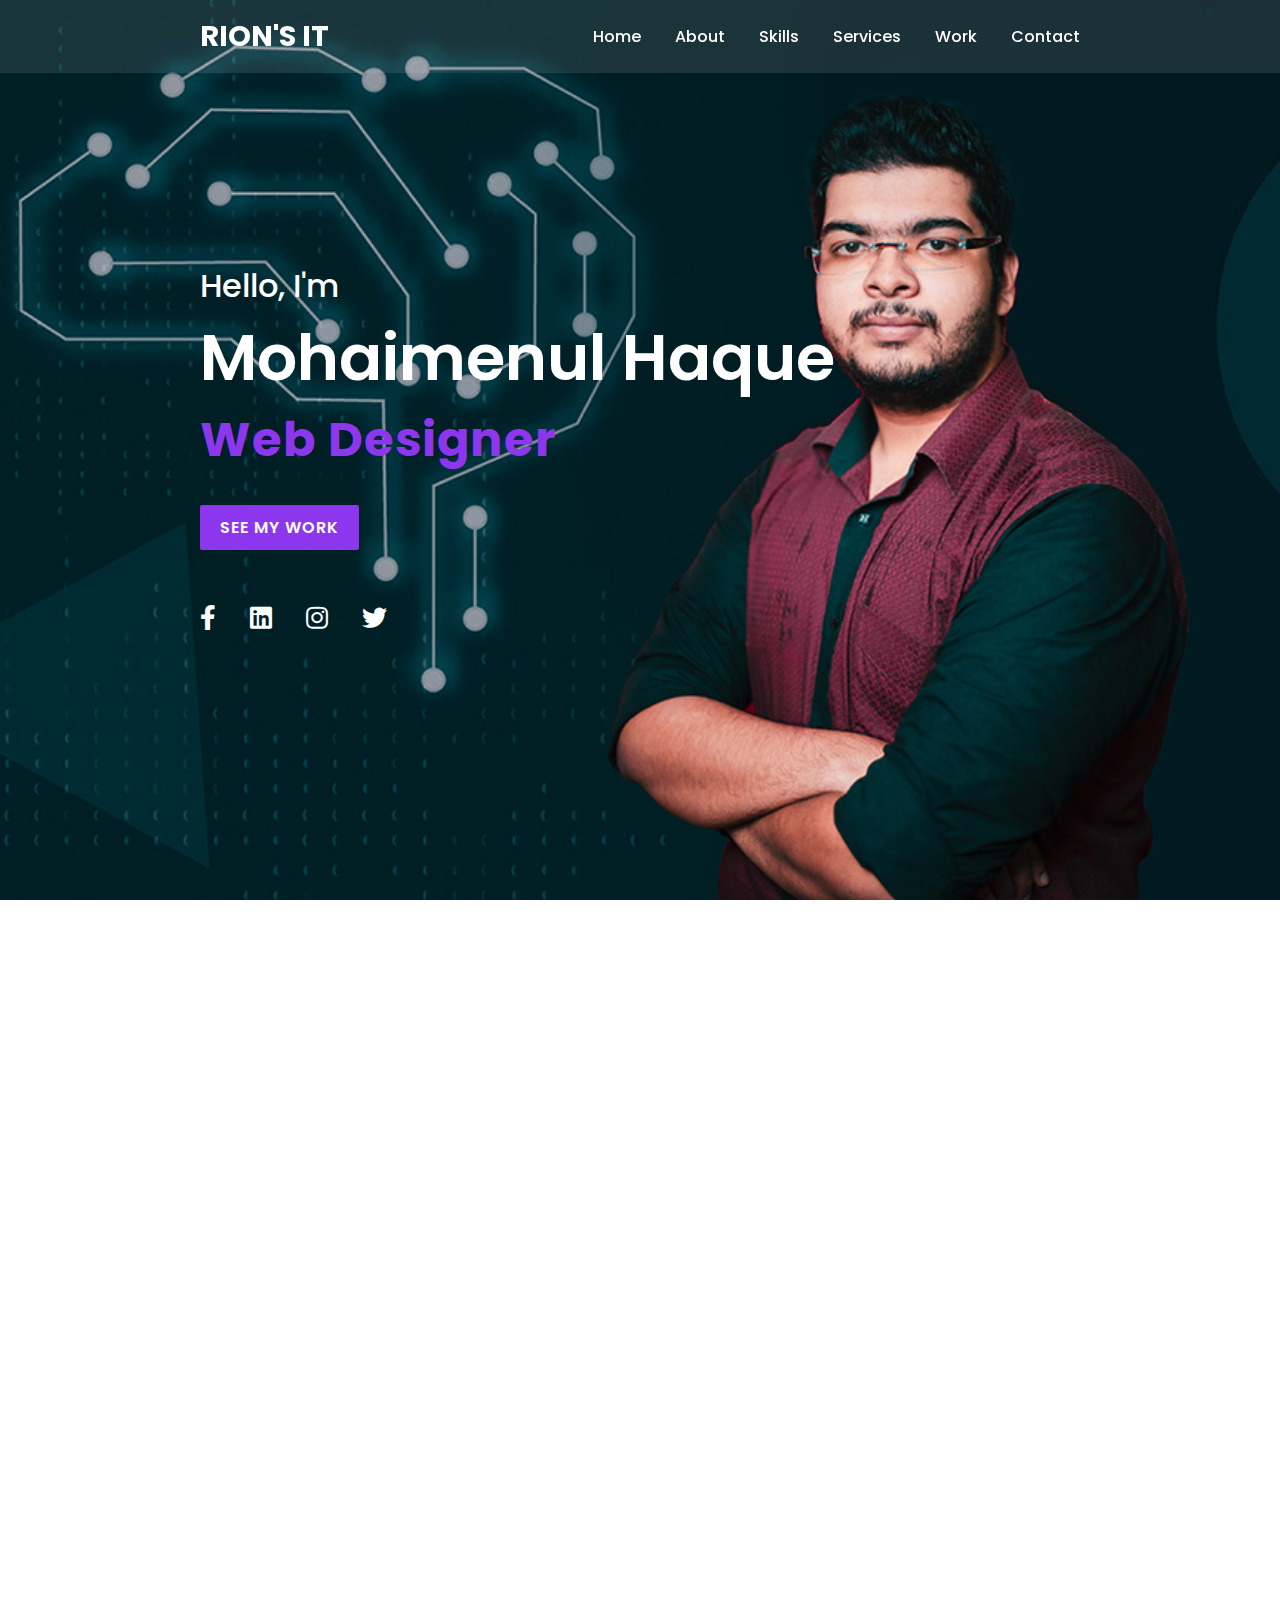
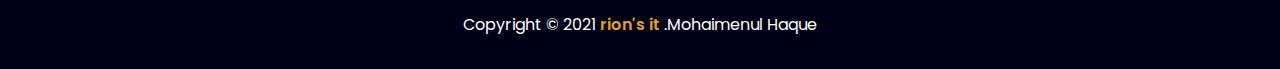
<file: index.html>
<!DOCTYPE html>
<html lang="en" dir="asiea">
  <head>
    <meta charset="utf-8">
    <meta name="viewport" content="width=device-width, initial-scale=1.0">
    <title>Responsive website by Rion</title>
    <link rel="stylesheet" href="style.css">
    <link rel="stylesheet" href="https://cdnjs.cloudflare.com/ajax/libs/font-awesome/5.15.2/css/all.min.css">
    <!-- <link rel="favicon" href="images/123.png"> -->
  </head>
  <body>

    <div class="scrollToTop-btn">
      <i class="fas fa-angle-up"></i>
    </div>

    <header>
      <a href="#" class="brand">Rion's IT</a>
      <div class="menu-btn"></div>
      <div class="navigation">
        <a href="#main">Home</a>
        <a href="#about">About</a>
        <a href="#skills">Skills</a>
        <a href="#services">Services</a>
        <a href="#work">Work</a>
        <a href="#contact">Contact</a>
      </div>
    </header>

    <section class="main" id="main">
      <div class="content">
        <h2>Hello, I'm<br><span>Mohaimenul Haque</span></h2>
        <div class="animated-text">
          <h3>Web Designer</h3>
          <h3>Web Developer</h3>
          <h3>Photographer</h3>
        </div>
        <a href="#work" class="btn">See My Work</a>
        <div class="media-icons">
          <a href="https://www.facebook.com/mohaimenul.haquer/" target="_blank"><i class="fab fa-facebook-f"></i></a>
          <a href="https://www.linkedin.com/in/mohaimenul-haque-rion-6033721b9/" target="_blank"><i class="fab fa-linkedin"></i></a>
          <a href="https://www.instagram.com/mohaimenulhaquer/" target="_blank"><i class="fab fa-instagram"></i></a>
          <a href="#"><i class="fab fa-twitter"></i></a>
        </div>
      </div>
    </section>

    <!-- about section start here  -->

    <section class="about" id="about">
      <div class="title reveal">
        <h2 class="section-title">About Me</h2>
      </div>
      <div class="content">
        <div class="column col-left reveal">
          <div class="img-card">
            <img src="images/My Photo.jpg" alt="">
          </div>
        </div>
        <div class="column col-right reveal">
          <h2 class="content-title">Hey There! I'm Mohaimenul Haque Rion</h2>
          <p class="paragraph-text">I'm a Computer Engineer. <br> The ideal engineer is a composite … He is not a scientist, he is not a mathematician, 
            he is not a sociologist or a writer; but he may use the knowledge and techniques of any or all of these disciplines in solving 
            engineering problems.<br><br>“As engineers, we were going to be in a position to change the world – not just study it.”<br>
            —Henry Petroski, American engineer and author specializing in failure analysis
          </p>
          <a href="cv.html" class="btn">See More</a>
        </div>
      </div>
    </section>

        <!-- about section end here  -->


        <!-- skill section end here  -->

    <section class="skills" id="skills">
      <div class="title reveal">
        <h2 class="section-title-black">My Skills</h2>
      </div>
      <div class="content">
        <div class="column col-left reveal">
          <h2 class="content-title">My Skills and Experiences</h2>
          <p>
            <li>Problem-solving</li> 
            <li>Computer science</li>
            <li>Industry skills</li>
            <li>Creativity</li>
            <li>Structural analysis</li>
            <li>Communication</li>
            <li>Educational commitment</li>
            <li>Data modeling</li>
            <li>Leadership</li><br><br>
            “Success is 20% skills and 80% strategy. You might know how to read, but more importantly, what’s your plan to read?”<br>
            — Jim Rohn
          </p>

          <a href="#" class="btn">See More</a>
        </div>
        <div class="column col-right reveal">
          <div class="bar">
            <div class="info">
              <span>HTML</span>
              <span>90%</span>
            </div>
            <div class="line html"></div>
          </div>
          <div class="bar">
            <div class="info">
              <span>CSS</span>
              <span>80%</span>
            </div>
            <div class="line css"></div>
          </div>
          <div class="bar">
            <div class="info">
              <span>Javascript</span>
              <span>65%</span>
            </div>
            <div class="line javascript"></div>
          </div>
          <div class="bar">
            <div class="info">
              <span>Java </span>
              <span>85%</span>
            </div>
            <div class="line java"></div>
          </div>
          <div class="bar">
            <div class="info">
              <span>PHP</span>
              <span>75%</span>
            </div>
            <div class="line php"></div>
          </div>
        </div>
      </div>
    </section>

        <!-- skill section end here  -->

        <!-- services section start here  -->

    <section class="services" id="services">
      <div class="title reveal">
        <h2 class="section-title">My Services</h2>
      </div>
      <div class="content">
        <div class="card reveal">
          <div class="service-icon">
            <i class="fas fa-palette"></i>
          </div>
          <div class="info">
            <h3>Web Design</h3>
            <p>Web design refers to the design of websites that are displayed on the internet. It usually refers to the user experience aspects of website development rather than software development. </p>
          </div>
        </div>
        <div class="card reveal">
          <div class="service-icon">
            <i class="fab fa-battle-net"></i>
          </div>
          <div class="info">
            <h3>Web Development</h3>
            <p>Web Development is a fun. I like to do something new in my website. I enjoy it. When I think a new idea and I do start coding because time wait for none</p>
          </div>
        </div>
        <div class="card reveal">
          <div class="service-icon">
            <i class="fas fa-camera-retro"></i>
          </div>
          <div class="info">
            <h3>Photography</h3>
            <p>I’m a Wedding & Wildlife Photographer. This is my hobby. I try to do capture the best picture. Photography is not my profession, it’s my addiction.</p>
          </div>
        </div>
      </div>
    </section>

    <!-- services section end here  -->

    <!-- work section start here  -->

    <section class="work" id="work">
      <div class="title reveal">
        <h2 class="section-title-black">My Work</h2>
      </div>
      <div class="content">
        <div class="card reveal">
          <div class="card-img">
            <img src="images/img (1).jpg" alt="">
          </div>
        </div>
        <div class="card reveal">
          <div class="card-img">
            <img src="images/img (2).jpg" alt="">
          </div>
        </div>
        <div class="card reveal">
          <div class="card-img">
            <img src="images/img (3).jpg" alt="">
          </div>
        </div>
        <div class="card reveal">
          <div class="card-img">
            <img src="images/img (4).jpg" alt="">
          </div>
        </div>
        <div class="card reveal">
          <div class="card-img">
            <img src="images/img (5).jpg" alt="">
          </div>
        </div>
        <div class="card reveal">
          <div class="card-img">
            <img src="images/img (6).jpg" alt="">
          </div>
        </div>
        <div class="title reveal">
          <a href="https://rionsphotography.wordpress.com/gallery/" class="btn">See All</a>
        </div>
      </div>
    </section>

    <!-- work section end here  -->


    <!-- contact section start here  -->

    <section class="contact" id="contact">
      <div class="title reveal">
        <h2 class="section-title">Contact Me</h2>
      </div>
      <div class="content">
        <div class="row">
          <div class="card reveal">
            <div class="contact-icon">
              <i class="fas fa-map-marker-alt"></i>
            </div>
            <div class="info">
              <h3>Address</h3>
              <span>Jhiltuly, Faridpur, Bangladesh</span>
            </div>
          </div>
          <div class="card reveal">
            <div class="contact-icon">
              <i class="fas fa-phone"></i>
            </div>
            <div class="info">
              <h3>Phone</h3>
              <span>+8801761852000</span>
            </div>
          </div>
          <div class="card reveal">
            <div class="contact-icon">
              <i class="fas fa-envelope"></i>
            </div>
            <div class="info">
              <h3>Email Address</h3>
              <span>haquerion2000@email.com</span>
            </div>
          </div>
          <!-- <div class="card reveal">
            <div class="contact-icon">
              <i class="fas fa-globe"></i>
            </div>
            <div class="info">
              <h3>Website</h3>
              <span>xlaraboutyt.blogspot.com</span>
            </div>
          </div> -->
        </div>


        <div class="row">
          <div class="contact-form reveal">
            <h3>Send Message</h3>
            <div class="input-box">
              <input type="text" name="" value="" placeholder="Name">
            </div>
            <div class="input-box">
              <input type="text" name="" value="" placeholder="Email">
            </div>
            <div class="input-box">
              <textarea name="name" rows="8" cols="80" placeholder="Message"></textarea>
            </div>
            <div class="input-box">
              <input type="submit" class="send-btn" name="" value="Send">
            </div>
          </div>
        </div>
      </div>
    </section>

    <!-- contact section end here  -->


    <!-- footer section start here  -->

    <footer class="footer">
      <span class="footer-title">Rion's IT</span>
      <p>Copyright &copy; 2021 <a href="#">rion's it </a>.Mohaimenul Haque</p>
    </footer>

    <!-- footer section start here  -->

    <script src="script.js" charset="utf-8"></script>

  </body>
</html>
</file>
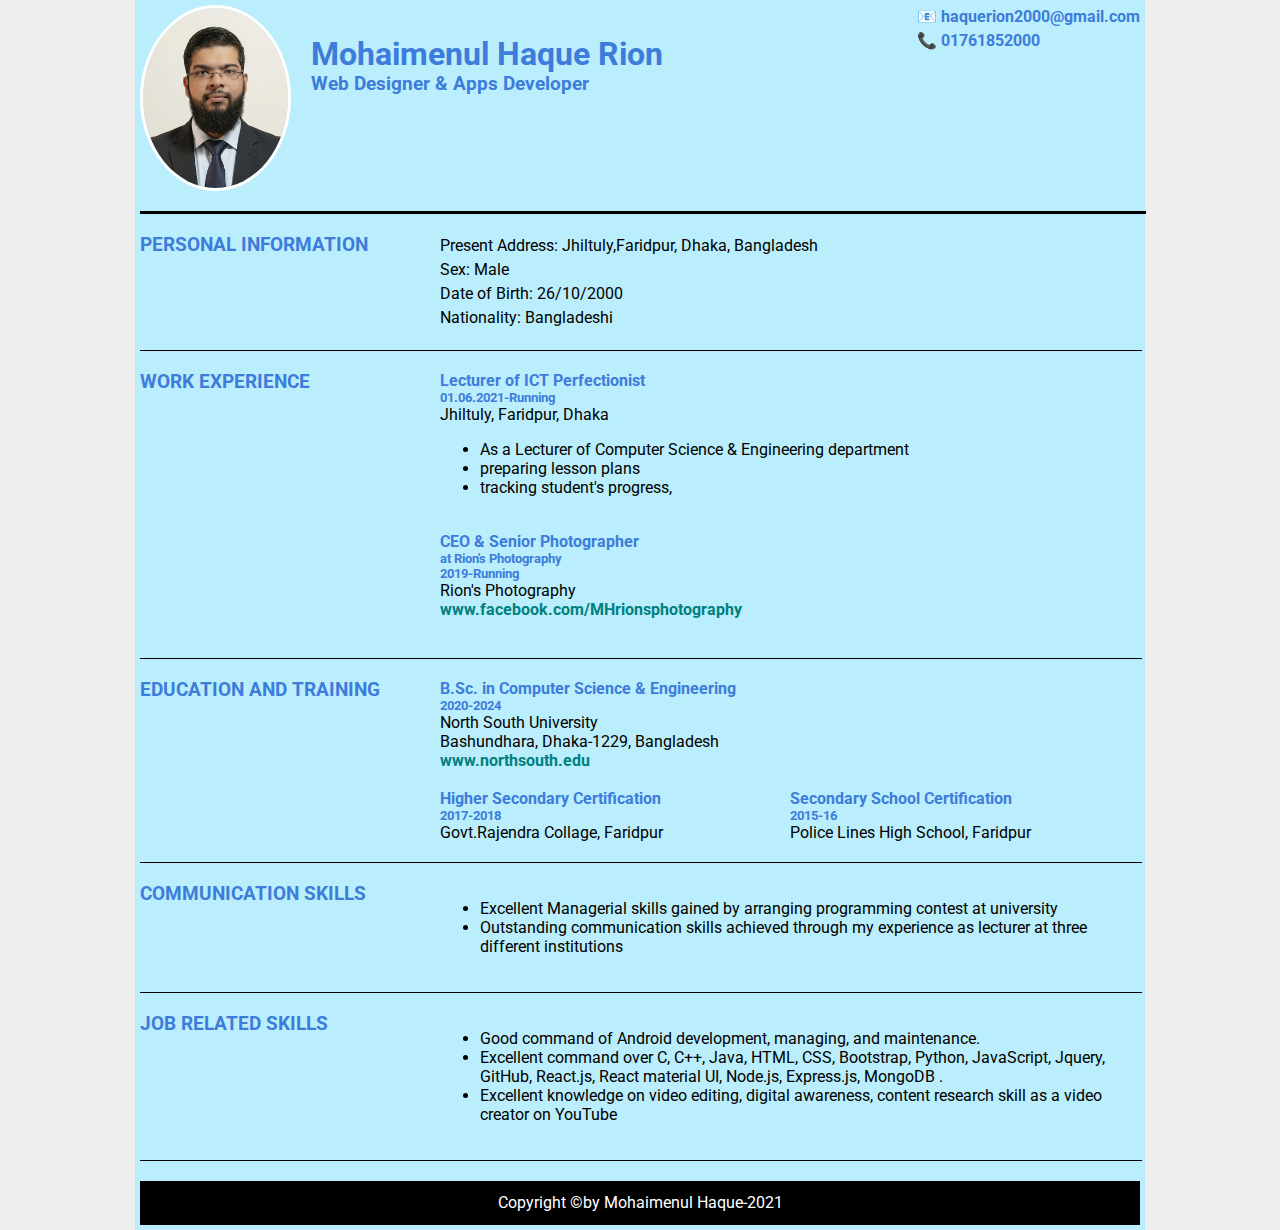
<file: cv.html>
<!DOCTYPE html>
<html lang="en">
<head>
    <meta charset="UTF-8">
    <meta name="viewport" content="width=device-width, initial-scale=1.0">
    <title>cv</title>
    <link href="https://fonts.googleapis.com/css2?family=Roboto&display=swap" rel="stylesheet">

    <style>
            body{
                margin: 0;
                padding: 0;
                background-color: #EEE;
                font-family: 'Roboto', sans-serif;
                
            }

            h1,h2,h3,h4,h5{
                color: #3d7cda;
                margin: 0 auto;
            }

            a{
                text-decoration: none;
                color: teal;
                font-weight: bold;
            }

            p{
              margin: 0 auto;
              line-height: 1.5rem;
            }

            #container{
                max-width: 1000px;
                background-color: #baeefc;
                margin: 0 auto;
                padding: 5px;
            }



           /* header style starts here */

            .profile-image{
                height: 180px;
                width: 145px;
                border: 3px solid white;
                border-radius: 50%;
                float: left;
               
            }

            .header-bio{
                margin-top: 30px;
                float: left;
                padding: 0 20px;
                
            }
            .header-contact{
                float: right;
                
            }
            .header-contact a{
                text-decoration: none;
                color: #3d7cda;
                font-weight: bold;
            }

            .header-contact a:hover{
                text-decoration: underline;
                color: tomato;
            }

              /* header style ends here */

            .clear-div{
                clear: both;
            }

            hr{
                border: 3px solid black;
                width: 100%;
                margin: 20px auto;
                border-bottom: none;
            }

            .left-div{
                float: left;
                width: 30%;
            }

            .right-div{
                float: left;
                width: 70%;
            }

          

            .common-hr{
                border: solid black 1px;
                border-bottom: none;
                width: 100%;
                margin: 20px auto;
            }

            .edu-template-left{
                float: left;
                width: 50%;
            }
            .edu-template-right{
                float: right;
                width: 50%;
            }

            .bottom-container{
                background-color: black;
                text-align: center;
                padding: 10px;
                align-items: center;
                height: 1.5rem;

            }
            .bottom-container a{
                color: white;
                text-decoration: none;
                /* margin: 20px; */
            }

            .bottom-container p{
                color: white;
                /* margin-top: 20px; */
            }

            .link:hover{
                color: blue;
            }


    </style>
</head>


<body>
    
    <div id="container">

        <!-- header start  -->
        <header> 
            <img class="profile-image" src="images/cv photo.jpg" alt="rion">

            <div class="header-bio">
                <h1>Mohaimenul Haque Rion</h1>
                <h3>Web Designer & Apps Developer</h3>
            </div>

           <div class="header-contact">
                <p>&#128231; <a href="mailto:haquerion2000@gmail.com" target="blank">haquerion2000@gmail.com </a></p>
                <p>&#128222; <a href="tel:+8801761852000" target="blank">01761852000</a></p>
           </div>

        </header>
        <!-- header end  -->

        <div class="clear-div"></div>
        <hr>
     

        <!-- main start  -->
        <main>
    
            <!-- personal section starts here  -->
            <section id="personal-information">
                <div class="content">
                    <div class="left-div">
                        <h3>PERSONAL INFORMATION</h3>
                    </div>
                    <div class="right-div">
                        <p>
                            Present Address: Jhiltuly,Faridpur, Dhaka, Bangladesh <br>
                            Sex: Male <br>
                            Date of Birth: 26/10/2000 <br>
                            Nationality: Bangladeshi
                        
                        </p>
                    </div>
                </div>
            </section>
            <!-- personal section ends here  -->



            <div class="clear-div"></div>
            <hr class="common-hr">


            <!-- work experience section starts here  -->
            <section id="Work-Experience">
                <div class="content">
                    <div class="left-div">
                        <h3>WORK EXPERIENCE</h3>
                    </div>
                    <div class="right-div">
                       
                        <h4>Lecturer of ICT Perfectionist</h4> 
                        <h5>01.06.2021-Running</h5>
                        Jhiltuly, Faridpur, Dhaka <br>
                        <ul>
                            <li>As a Lecturer of Computer Science & Engineering department</li>
                            <li>preparing lesson plans</li>
                            <li>tracking student's progress,</li><br>
                        
                        </ul>


                        <h4>CEO & Senior Photographer</h4> 
                        <h5>at Rion's Photography</h5>
                        <h5>2019-Running</h5>
                        Rion's Photography <br>
                        <a href="https://www.facebook.com/MHrionsphotography/" target="blank" class="link">www.facebook.com/MHrionsphotography</a><br><br>
                    </div>
                </div>
            </section>
            <!-- work experience section ends here  -->

            <div class="clear-div"></div>
            <hr class="common-hr">


            <!-- Education and Training section starts here  -->
            <section id="education-training">
                <div class="content">
                    <div class="left-div">
                        <h3>EDUCATION AND TRAINING</h3>
                    </div>
                    <div class="right-div">

                        <div class="edu-template-left">
                            <h4>B.Sc. in Computer Science & Engineering</h4>
                            <h5>2020-2024</h5>
                            North South University <br>
                            Bashundhara, Dhaka-1229, Bangladesh  <br>
                            <a href="http://www.northsouth.edu/" target="blank" class="link">www.northsouth.edu</a> <br>
                            <!-- Result: A (3.92/4.00) <br><br> -->
                        </div>

                        <div class="clear-div"></div>

                        <div class="edu-template-left">
                            <br><h4>Higher Secondary Certification</h4>
                            <h5>2017-2018</h5>
                            Govt.Rajendra Collage, Faridpur <br>
                        </div>

                        <!-- <div class="clear-div"></div> -->

                        <div class="edu-template-right">
                            <br><h4>Secondary School Certification</h4>
                            <h5>2015-16</h5>
                            Police Lines High School, Faridpur <br>
                            <!-- Result: A+ (5.00/5.00) <br><br> -->
                        </div>

                    </div>  
                </div>
            </section>
            <!-- Education and Training section end here  -->


            <div class="clear-div"></div>
            <hr class="common-hr">

            <!-- Communication Skills section starts here  -->
            <section id="communication-skills">
                <div class="content">
                    <div class="left-div">
                        <h3>COMMUNICATION SKILLS</h3>
                    </div>
                    <div class="right-div">
                       
                        <ul>
                            <li>Excellent Managerial skills gained by arranging programming contest at university</li>
                            <li>Outstanding communication skills achieved through my experience as lecturer at three
                                different institutions</li>
                        </ul>                       
                        
                    </div>
                </div>
            </section>

            <!-- Communication Skills section end here  -->

            <div class="clear-div"></div>
            <hr class="common-hr">


            <!-- Job related Skill section starts here  -->
            <section id="Job-related-skills">
                <div class="content">
                    <div class="left-div">
                        <h3>JOB RELATED SKILLS</h3>
                    </div>
                    <div class="right-div">
                       
                        <ul>
                            <li>Good command of Android development, managing, and maintenance.</li>
                            <li>Excellent command over C, C++, Java, HTML, CSS, Bootstrap, Python, JavaScript,
                                Jquery, GitHub, React.js, React material UI, Node.js, Express.js, MongoDB .</li>
                            <li>Excellent knowledge on video editing, digital awareness, content research skill as a video
                                creator on YouTube</li>
                        </ul>                      
                        
                    </div>
                </div>
            </section>

            <!-- Job related Skill section end here  -->

            <div class="clear-div"></div>
            <hr class="common-hr">


        </main>
        <!-- header end  -->
    

        <div class="clear-div"></div>
           

        <!-- footer start  -->
        <footer class="bottom-container">
       
            <p>Copyright &copy;by Mohaimenul Haque-2021</p>
    
        </footer>
        <!-- footer end  -->


    </div>                 
    
</body>
</html>
</file>
<file: style.css>
@import url('https://fonts.googleapis.com/css2?family=Poppins:ital,wght@0,100;0,200;0,300;0,400;0,500;0,600;0,700;0,800;0,900;1,100;1,200;1,300;1,400;1,500;1,600;1,700;1,800;1,900&display=swap');

*{
  margin: 0;
  padding: 0;
  box-sizing: border-box;
  font-family: 'Poppins', sans-serif;
  scroll-behavior: smooth;
}

section{
  padding: 100px 200px;
}

.main{
  position: relative;
  width: 100%;
  min-height: 100vh;
  display: flex;
  align-items: center;
  background: url(images/Cover.jpg)no-repeat;
  background-size: cover;
  background-position: center;
  background-attachment: fixed;
}

.main .content{
  max-width: 800px;
}

.main .content h2{
  color: #fff;
  font-size: 2em;
  font-weight: 500;
}

.main .content h2 span{
  font-size: 2em;
  font-weight: 600;
}

.animated-text{
  position: relative;
  height: 70px;
  overflow: hidden;
}

.animated-text h3{
  color: #8c37ee;
  font-size: 3em;
  font-weight: 700;
  line-height: 70px;
  letter-spacing: 1px;
}

.animated-text h3:nth-child(1){
  animation: text-move 10s infinite;
}

@keyframes text-move{
  0%{
    margin-top: 0;
  }
  25%{
    margin-top: -70px;
  }
  50%{
    margin-top: -140px;
  }
  75%{
    margin-top: -70px;
  }
  100%{
    margin-top: 0;
  }
}

.btn{
  color: #fff;
  background: #8c37ee;
  font-size: 1em;
  font-weight: 600;
  display: inline-block;
  padding: 10px 20px;
  text-transform: uppercase;
  text-decoration: none;
  letter-spacing: 1px;
  border-radius: 2px;
  margin-top: 30px;
  transition: 0.5s ease;
}

.btn:hover{
  background: #6728af;
}

.media-icons{
  margin-top: 50px;
}

.media-icons a{
  color: #fff;
  font-size: 25px;
  margin-right: 30px;
}
.fa-facebook-f:hover{
  color: #0c73b8;
}
.fa-instagram:hover{
  color: #0c73b8;
}
.fa-linkedin:hover{
  color: #0c73b8;
}
.fa-twitter:hover{
  color: #0c73b8;
}

header{
  z-index: 999;
  position: fixed;
  background: rgba(255, 255, 255, 0.1);
  top: 0;
  left: 0;
  width: 100%;
  padding: 15px 200px;
  display: flex;
  justify-content: space-between;
  align-items: center;
  transition: 0.5s ease;
}

header.sticky{
  background: #8c37ee;
  padding: 10px 200px;
}

header .brand{
  color: #fff;
  font-size: 1.8em;
  font-weight: 700;
  text-transform: uppercase;
  text-decoration: none;
}

header .navigation{
  position: relative;
}

header .navigation a{
  color: #fff;
  font-size: 1em;
  font-weight: 500;
  text-decoration: none;
  margin-left: 30px;
}

header .navigation a:hover{
  color: #8c37ee;
}

header.sticky .navigation a:hover{
  color: #000;
}

body{
  min-height: 110vh;
}

.title{
  width: 100%;
  display: flex;
  justify-content: center;
  align-items: center;
  flex-direction: column;
}

.section-title{
  position: relative;
  color: #8c37ee;
  font-size: 2.2em;
  font-weight: 800;
  margin-bottom: 60px;
}
.section-title-black{
  position: relative;
  color: #fcd600;
  font-size: 2.2em;
  font-weight: 800;
  margin-bottom: 60px;
}


.section-title:before{
  content: '';
  position: absolute;
  top: 56px;
  left: 50%;
  width: 140px;
  height: 4px;
  background: #8c37ee;
  transform: translateX(-50%);
}

.section-title:after{
  content: '';
  position: absolute;
  top: 50px;
  left: 50%;
  width: 15px;
  height: 15px;
  border-radius: 50%;
  background: #8c37ee;
  transform: translateX(-50%);
}
.section-title-black::before{
  content: '';
  position: absolute;
  top: 56px;
  left: 50%;
  width: 140px;
  height: 4px;
  background: #fcd600;
  transform: translateX(-50%);
}
.section-title-black::after{
  content: '';
  position: absolute;
  top: 50px;
  left: 50%;
  width: 15px;
  height: 15px;
  border-radius: 50%;
  background: #fcd600;
  transform: translateX(-50%);
}

/* about style start here  */

.about .content{
  position: relative;
  width: 100%;
  display: flex;
  justify-content: space-between;
  margin-top: 20px;
}

.about .content .col-left{
  position: relative;
  width: 45%;
}

.about .content .col-right{
  position: relative;
  width: 50%;
}

.about .content .col-left .img-card{
  position: relative;
  width: 100%;
  min-height: 450px;
}

.about .content .col-left .img-card img{
  position: absolute;
  top: 0;
  left: 0;
  width: 100%;
  height: 100%;
  object-fit: cover;
  border-radius: 10px;
}

.about .content .col-right .content-title{
  font-size: 2em;
  font-weight: 800;
  margin-bottom: 20px;
}

.about .content .col-right .paragraph-text{
  font-size: 1em;
}

.skills{
  background: #000016;
}

.skills .content{
  position: relative;
  width: 100%;
  display: flex;
  justify-content: space-between;
  color: #fff;
  margin-top: 20px;
}

.skills .content .col-left{
  position: relative;
  width: 46%;
}

.skills .content .col-left .content-title{
  margin-bottom: 20px;
}

.skills .content .col-right{
  position: relative;
  width: 46%;
}

.skills .content .col-right .bar{
  margin-bottom: 15px;
  padding: 10px;
}

.skills .content .col-right .bar .info{
  display: flex;
  align-items: center;
  justify-content: space-between;
  margin-bottom: 5px;
}

.skills .content .col-right .bar .info span{
  font-size: 18px;
  font-weight: 500;
}


.skills .content .col-right .bar .line{
  position: relative;
  width: 100%;
  height: 15px;
  background: #ccc;
  border-radius: 10px;
  position: relative;
}

.skills .content .col-right .bar .line::before{
  content: '';
  position: absolute;
  height: 100%;
  top: 0;
  left: 0;
  border-radius: 2px;

  
}

.skills .content .col-right .bar .line::after{
  content: '';
  position: absolute;
  background-color: rgb(249,249,250);
  width: 0;
  height: 100%;
  top: 0;
  left: 0;
  border-radius: 10px;
  
  animation-duration: 3s;
  animation-timing-function:linear;
  animation-delay: 1s;
  animation-iteration-count: 3;
  animation-fill-mode: forwards;
}

.skills .content .col-right .bar .html::after{
  animation-name: html;
}

@keyframes html{
  to{
    width: 90%;
    background: #e45126;
  }
}

.skills .content .col-right .bar .css::after{
  animation-name: css;
}
@keyframes css{
  to{
      width: 80%;
      background: #0c73b8;  
    }
}

.skills .content .col-right .bar .javascript::after{
  animation-name: javascript;
}
@keyframes javascript{
  to{
      width: 65%;
      background: #e3a324;  
    }
}

.skills .content .col-right .bar .java::after{
  animation-name: java;
}
@keyframes java{
  to{
      width: 85%;
      background: #30dd6d;  
    }
}

.skills .content .col-right .bar .php::after{
  animation-name: php;
}
@keyframes php{
  to{
      width: 75%;
      background: #7637c9;  
    }
}

/* .services style start here  */

.services .content{
  display: flex;
  justify-content: center;
  flex-wrap: wrap;
  flex-direction: row;
  margin-top: 20px;
}

.title p{
  font-size: 1em;
  width: 80%;
}

.services .content .card{
  background: #fff;
  width: 340px;
  margin: 10px;
  padding: 25px;
  justify-content: center;
  align-items: center;
  flex-direction: column;
  box-shadow: 0 5px 25px rgba(1 1 1 / 15%);
  border-radius: 10px;
}

.services .content .card .service-icon{
  color: #8c37ee;
  font-size: 8em;
  text-align: center;
  transition: transform 0.5s ease;
}

.services .content .card:hover .service-icon{
  transform: translateY(-10px);
}

.services .content .card .info{
  text-align: center;
}

.services .content .card .info h3{
  color: #8c37ee;
  font-size: 1.2em;
  font-weight: 700;
  margin: 10px;
}

/* .services style end here  */

/* work style start here  */

.work{
  background: #000016;
}

.work .content{
  display: flex;
  justify-content: center;
  flex-direction: row;
  flex-wrap: wrap;
  margin-top: 20px;
}

.work .content .card{
  width: 340px;
  margin: 15px;
}

.work .content .card .card-img{
  position: relative;
  width: 100%;
  height: 260px;
  overflow: hidden;
  border-radius: 10px;
}

.work .content .card .card-img img{
  position: absolute;
  top: 0;
  left: 0;
  width: 100%;
  height: 100%;
  object-fit: cover;
  border-radius: 10px;
  transition: 0.5s ease;
}

.work .content .card .card-img img:hover{
  transform: scale(1.2);
}

/* work style end here  */


/* contact style start here  */

.contact .content{
  display: flex;
  justify-content: center;
  flex-wrap: wrap;
  flex-direction: column;
  margin-top: 20px;
}

.contact .content .row{
  display: flex;
  justify-content: center;
  flex-wrap: wrap;
  flex-direction: row;
}

.contact .content .row .card{
  background: #fff;
  width: 240px;
  margin: 20px;
  padding: 25px;
  display: flex;
  justify-content: center;
  align-items: center;
  flex-direction: column;
  box-shadow: 0 5px 25px rgba(1 1 1 / 15%);
  border-radius: 10px;
}

.contact .content .row .card .contact-icon{
  color: #8c37ee;
  font-size: 4em;
  text-align: center;
  transition: transform 0.5s ease;
}

.contact .content .row .card:hover .contact-icon{
  transform: translateY(-10px);
}

.contact .content .row .card .info{
  text-align: center;
}

.contact .content .row .card .info h3{
  color: #111;
  font-size: 1.2em;
  font-weight: 700;
  margin: 10px;
}

.contact .content .row .card .info span{
  color: #666;
  font-weight: 500;
}

.contact-form{
  background: #fff;
  max-width: 600px;
  margin-top: 50px;
  padding: 50px;
  border-radius: 10px;
  box-shadow: 0 5px 25px rgba(1 1 1 / 15%);
}

.contact-form h3{
  color: #111;
  font-size: 1.6em;
  font-weight: 600;
  text-align: center;
  margin-bottom: 40px;
}

.contact-form .input-box{
  position: relative;
  width: 100%;
  margin-bottom: 20px;
}

.contact-form .input-box input,
.contact-form .input-box textarea{
  color: #111;
  width: 100%;
  padding: 10px;
  font-size: 1em;
  font-weight: 400;
  outline: none;
  border: 1px solid #111;
  border-radius: 5px;
  resize: none;
}

.contact-form .input-box .send-btn{
  color: #fff;
  background: #8c37ee;
  display: inline-block;
  font-size: 1.1em;
  font-weight: 500;
  text-transform: uppercase;
  letter-spacing: 2px;
  width: 100%;
  border: none;
  cursor: pointer;
  transition: 0.5s ease;
}

.contact-form .input-box .send-btn:hover{
  background: #5d249e;
}

/* contact style end here  */


/* footer style start here  */

.footer{
  background: #000016;
  color: #fff;
  text-align: center;
  padding: 2em;
}

.footer .footer-title{
  font-size: 20px;
  font-weight: 600;
}

.footer p{
  font-size: 16px;
  margin-top: 10px;
}

.footer p a{
  color: #e3a324;
  font-weight: 600;
  text-decoration: none;
}
/* footer style end here  */


@media (max-width: 1040px){
  header{
    padding: 12px 20px;
  }

  header.sticky{
    padding: 10px 20px;
  }

  header .navigation{
    display: none;
  }

  header .navigation.active{
    z-index: 888;
    position: fixed;
    background: rgb(255, 255, 255);
    top: 0;
    right: 0;
    width: 380px;
    height: 100%;
    display: flex;
    justify-content: center;
    align-items: center;
    flex-direction: column;
    box-shadow: 0 5px 25px rgba(1 1 1 / 15%);
    transition: 0.3s ease;
  }

  header .navigation a{
    color: rgb(7, 7, 7);
    font-size: 1.2em;
    margin: 10px;
    padding: 0 20px;
    border-radius: 20px;
  }

  header .navigation a:hover{
    
    background: #8c37ee;
    color: rgb(255, 255, 255);
    transition: 0.3s ease;
  }

  .menu-btn{
    position: absolute;
    background: url(images/menu.png)no-repeat;
    background-size: 30px;
    background-position: center;
    width: 40px;
    height: 40px;
    right: 0;
    margin: 0 20px;
    cursor: pointer;
    transition: 0.3s ease;
  }

  .menu-btn.active{
    z-index: 999;
    background: url(images/close.png)no-repeat;
    background-size: 25px;
    background-position: center;
    transition: 0.3s ease;
    filter: invert(1);
  }

  section{
    padding: 80px 20px;
  }

  .main .content h2{
    font-size: 1em;
  }

  .animated-text h3{
    font-size: 2.2em;
  }

  .section-title{
    font-size: 1.8em;
  }

  .about .content{
    flex-direction: column;
  }

  .about .content .column{
    position: relative;
    width: 100%;
  }

  .about .content .col-right{
    margin-top: 40px;
  }

  .skills .content{
    flex-direction: column;
  }

  .skills .content .column{
    position: relative;
    width: 100%;
  }

  .skills .content .col-right{
    margin-top: 40px;
  }

  .contact-form{
    padding: 35px 40px;
  }
}

.scrollToTop-btn{
  z-index: 999;
  position: fixed;
  background: #8c37ee;
  color: #fff;
  width: 45px;
  height: 45px;
  right: 0;
  bottom: 10px;
  font-size: 22px;
  text-align: center;
  line-height: 45px;
  border-radius: 3px;
  cursor: pointer;
  pointer-events: none;
  opacity: 0;
  transition: all 0.3s ease;
}

.scrollToTop-btn.active{
  right: 20px;
  opacity: 1;
  pointer-events: auto;
}

.reveal{
  position: relative;
  transform: translateY(50px);
  opacity: 0;
  transition: all 1.5s ease;
}

.reveal.active{
  transform: translateY(0);
  opacity: 1;
}
</file>
